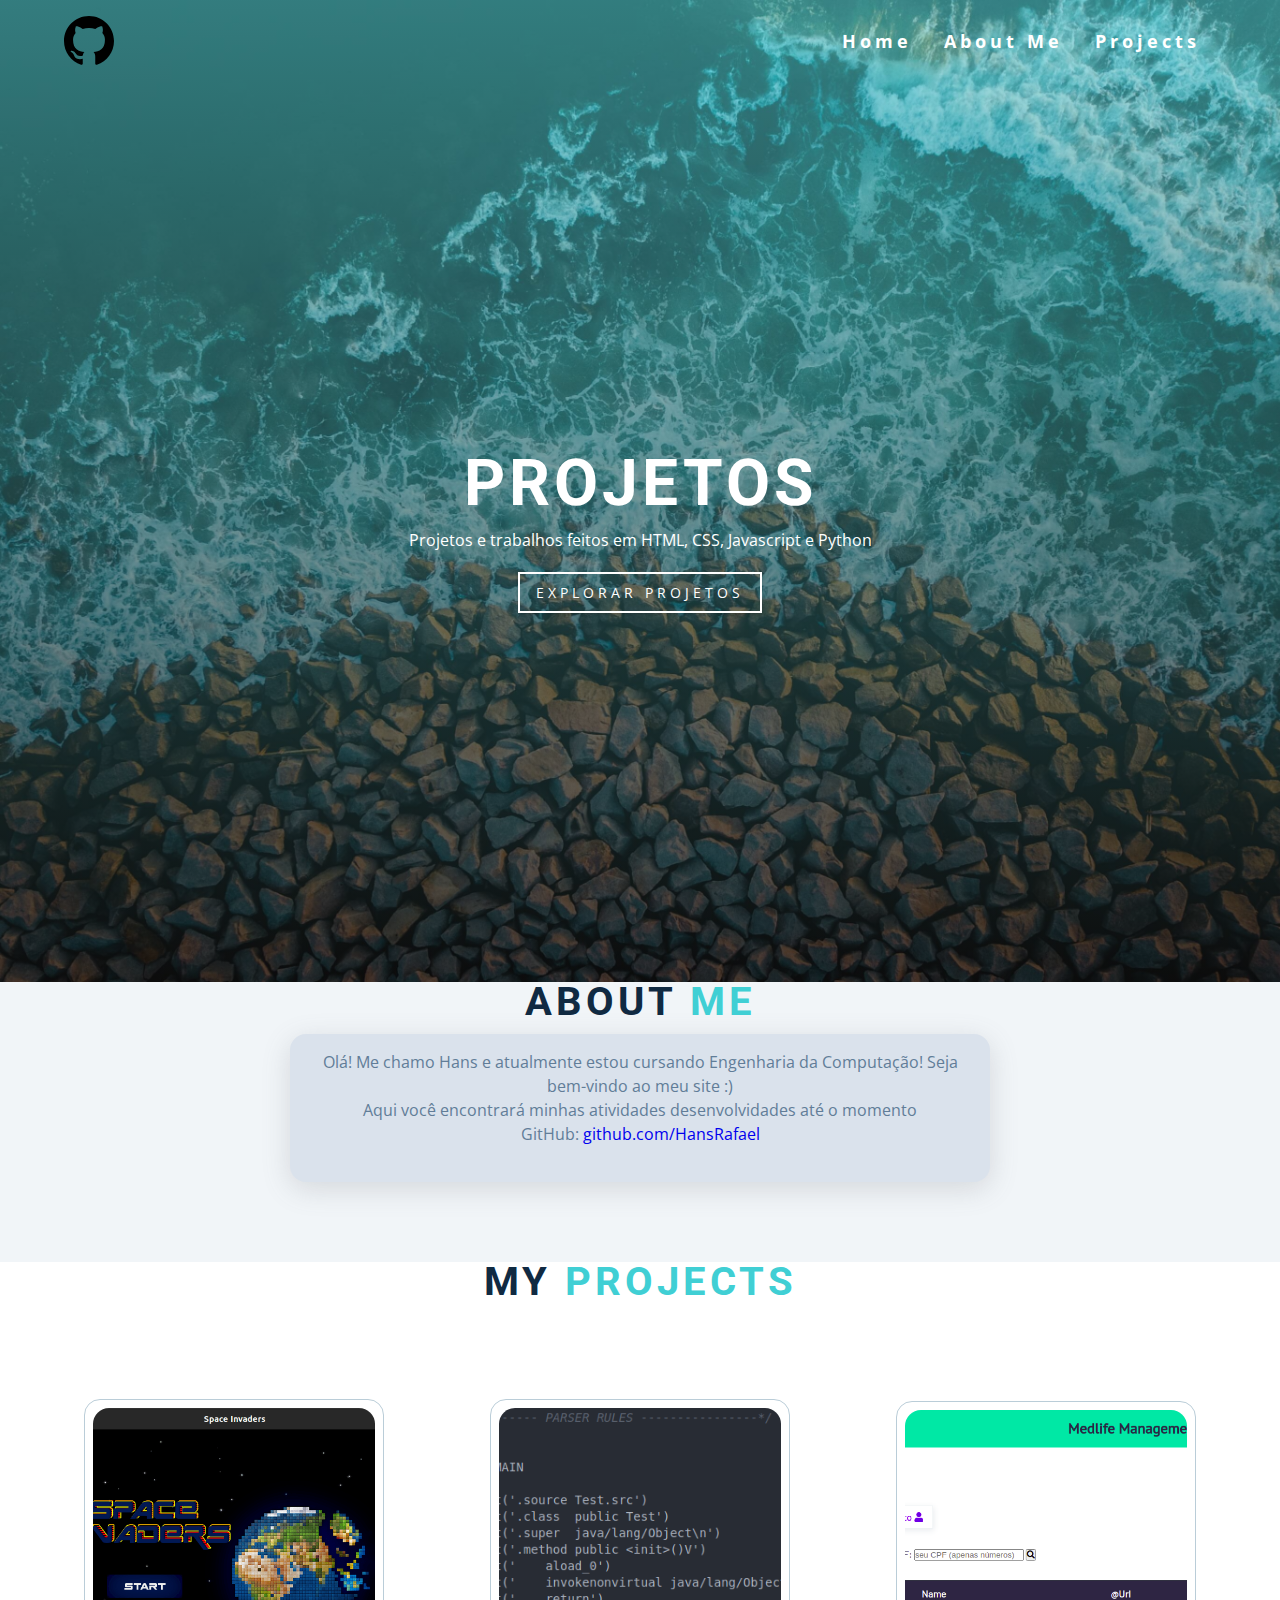
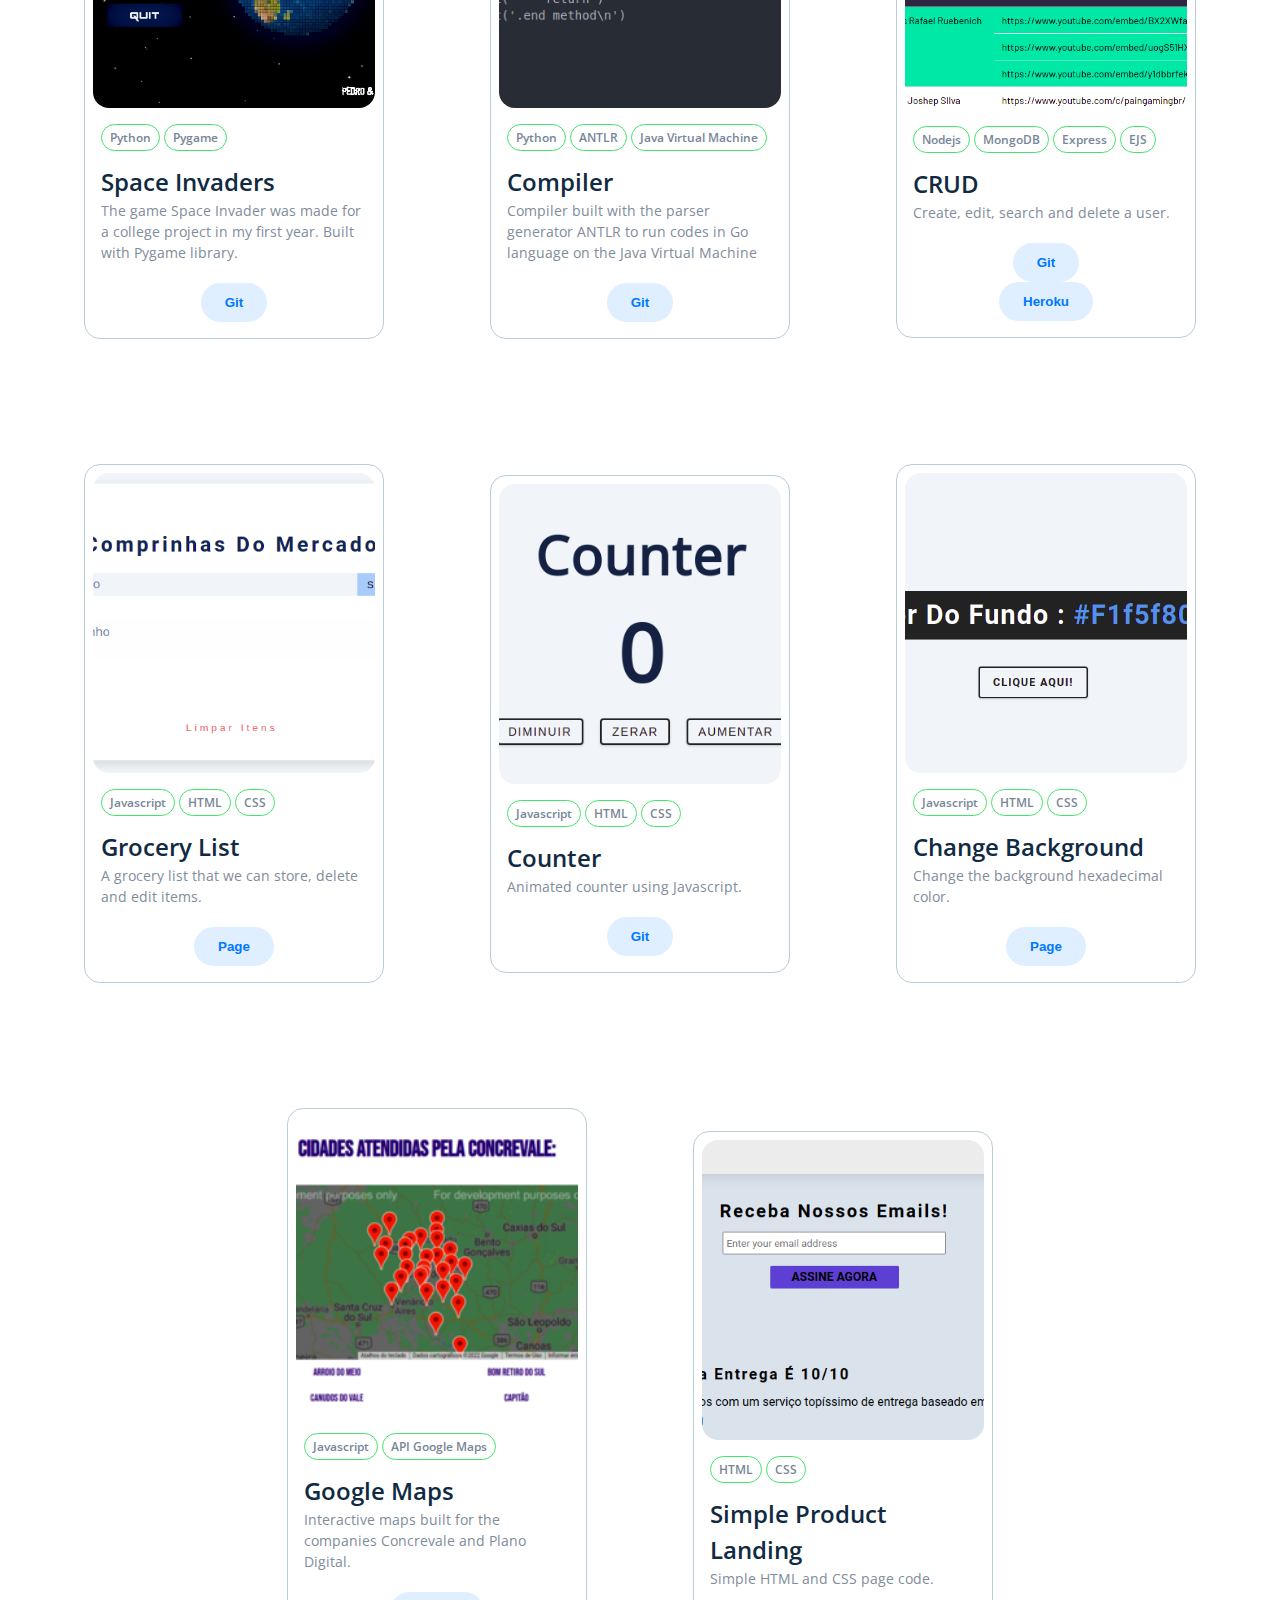
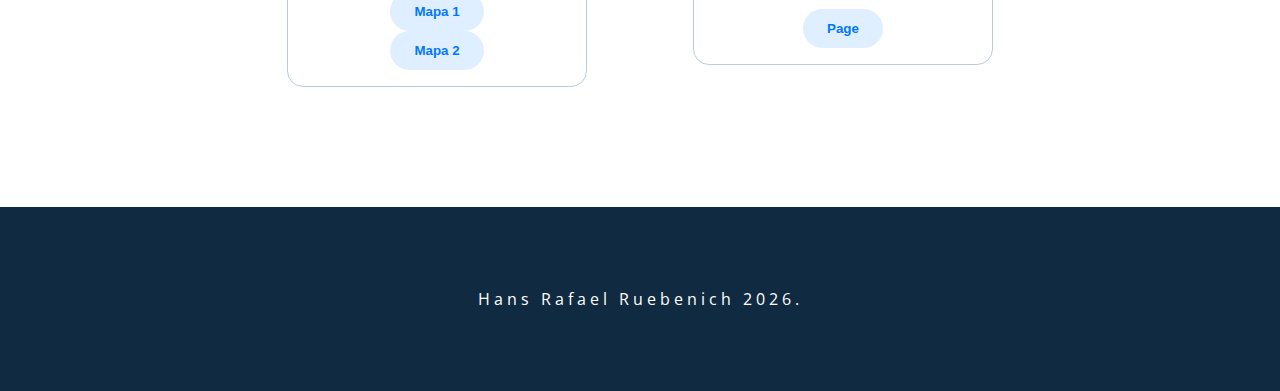
<file: index.html>
<!DOCTYPE html>
<html lang="en">
  <head>
    <meta charset="UTF-8" />
    <meta name="viewport" content="width=device-width, initial-scale=1.0" />
    <title>Projects</title>
    <!-- font-awesome -->
    <link
      rel="stylesheet"
      href="https://cdnjs.cloudflare.com/ajax/libs/font-awesome/5.14.0/css/all.min.css"
    />
    <!-- styles -->
    <link rel="stylesheet" href="setup_index/styles.css" />
  </head>
  <body>
    <header id="home">
      <!-- navbar -->
      <nav id="nav">
        <div class="nav-center">
          <!-- nav header -->
          <div class="nav-header">
            <img src="setup_index/logo.svg" class="logo" alt="logo" />
            <button class="nav-toggle">
              <i class="fas fa-bars"></i>
            </button>
          </div>
          <!-- links -->
          <div class="links-container">
            <ul class="links">
              <li>
                <a href="#home" class="scroll-link">home</a>
              </li>
              <li>
                <a href="#about" class="scroll-link">About me</a>
              </li>
              <li>
                <a href="#projects" class="scroll-link">Projects</a>
              </li>
            </ul>
          </div>
        </div>
      </nav>
      <!-- banner -->
      <div class="banner">
        <div class="container">
          <h1>Projetos</h1>
          <p>
            Projetos e trabalhos feitos em HTML, CSS, Javascript e Python
          </p>
          <a href="#projects" class="scroll-link btn btn-white">Explorar Projetos</a>
        </div>
      </div>
    </header>
    <!-- about -->
    <section id="about" class="section">
      <div class="title">
        <h2>About <span>Me</span></h2>
      </div>
      <div class="section-center">
        <p>Olá! Me chamo Hans e atualmente estou cursando Engenharia da Computação! Seja bem-vindo ao meu site :)<br> Aqui você encontrará minhas atividades desenvolvidades até o momento<br>GitHub: <a href="https://github.com/HansRafael"target="_blank">github.com/HansRafael</a></p>
      </div>
      
    </section>
    <!-- services -->
    <section id="projects" class="section">
      <div class="title">
        <h2>My <span>Projects</span></h2>
      </div>


      <div class="photo-project-container">
        
        <div class="photo-project">

          <div class="photo-project-item">
            <div id="container-card">
              <div class="card">
                <img class="img-card" src="setup_index/images/space_invaders.png" alt="Lago di Braies">
                  <div class="card__details">
                      <span class="tag-card">Python</span>
                      <span class="tag-card">Pygame</span>
          
                      <div class="name-card">Space Invaders</div>
                      <p class="p-card">The game Space Invader was made for a college project in my first year. Built with Pygame library.</p>
          
                      <button class="btn-card" onclick="location.href='https://github.com/HansRafael/MyProjects/tree/main/SpaceInvader_game'">Git</button>
                  </div>
              </div>
            </div>
          </div>

          <div class="photo-project-item">
            <div id="container-card">
              <div class="card">
                <img class="img-card" src="setup_index/images/compiler.png" alt="Lago di Braies">
                  <div class="card__details">
                      <span class="tag-card">Python</span>
                      <span class="tag-card">ANTLR</span>
                      <span class="tag-card">Java Virtual Machine</span>
          
                      <div class="name-card">Compiler</div>
                      <p class="p-card">Compiler built with the parser generator ANTLR to run codes in Go language on the Java Virtual Machine</p>
          
                      <button class="btn-card" onclick="location.href='https://github.com/HansRafael/compilador'">Git</button>
                  </div>
              </div>
            </div>
          </div>

          <div class="photo-project-item">
            <div id="container-card">
              <div class="card">
                <img class="img-card" src="setup_index/images/crud_medlife.png" alt="Lago di Braies">
                  <div class="card__details">
                      <span class="tag-card">Nodejs</span>
                      <span class="tag-card">MongoDB</span>
                      <span class="tag-card">Express</span>
                      <span class="tag-card">EJS</span>
          
                      <div class="name-card">CRUD</div>
                      <p class="p-card">Create, edit, search and delete a user.</p>
                      
                      <button class="btn-card" onclick="location.href='https://github.com/HansRafael/Crud-with-API-jotform'">Git</button>
                      <button class="btn-card" onclick="location.href='https://medlifecrud.herokuapp.com/'">Heroku</button>
                  </div>
              </div>
            </div>
          </div>

          <div class="photo-project-item">
            <div id="container-card">
              <div class="card">
                <img class="img-card" src="setup_index/images/grocery.png">
                  <div class="card__details">
                    <span class="tag-card">Javascript</span>
                    <span class="tag-card">HTML</span>
                    <span class="tag-card">CSS</span>
          
                      <div class="name-card">Grocery List</div>
                      <p class="p-card">A grocery list that we can store, delete and edit items.</p>
          
                      <button class="btn-card" onclick="location.href='compras/index.html'">Page</button>
                  </div>
              </div>
            </div>
          </div>

          <div class="photo-project-item">
            <div id="container-card">
              <div class="card">
                <img class="img-card" src="setup_index/images/counter.png">
                  <div class="card__details">
                      <span class="tag-card">Javascript</span>
                      <span class="tag-card">HTML</span>
                      <span class="tag-card">CSS</span>
          
                      <div class="name-card">Counter</div>
                      <p class="p-card">Animated counter using Javascript.</p>
          
                      <button class="btn-card" onclick="location.href='counter/index.html'">Git</button>
                  </div>
              </div>
            </div>
          </div>

          <div class="photo-project-item">
            <div id="container-card">
              <div class="card">
                <img class="img-card" src="setup_index/images/change_background.png">
                  <div class="card__details">
                    <span class="tag-card">Javascript</span>
                    <span class="tag-card">HTML</span>
                    <span class="tag-card">CSS</span>
          
                      <div class="name-card">Change Background</div>
                      <p class="p-card">Change the background hexadecimal color.</p>
          
                      <button class="btn-card" onclick="location.href='change-background/index.html'">Page</button>
                  </div>
              </div>
            </div>
          </div>
          
          <div class="photo-project-item">
            <div id="container-card">
              <div class="card">
                <img class="img-card" src="setup_index/images/googleMaps.png" >
                  <div class="card__details">
                      <span class="tag-card">Javascript</span>
                      <span class="tag-card">API Google Maps</span>
  
                      <div class="name-card">Google Maps</div>
                      <p class="p-card">Interactive maps built for the companies Concrevale and Plano Digital.</p>
          
                      <button class="btn-card" onclick="location.href='GoogleMaps/index.html'">Mapa 1</button>
                      <button class="btn-card" onclick="location.href='https://www.planodigital.com.br/Pontos-Atendimento/'">Mapa 2</button>
                  </div>
              </div>
            </div>
          </div>

          <div class="photo-project-item">
            <div id="container-card">
              <div class="card">
                <img class="img-card" src="setup_index/images/landingPage.png" >
                  <div class="card__details">
                    <span class="tag-card">HTML</span>
                    <span class="tag-card">CSS</span>
          
                      <div class="name-card">Simple Product Landing</div>
                      <p class="p-card">Simple HTML and CSS page code.</p>
          
                      <button class="btn-card" onclick="location.href='productLandingPage/index.html'">Page</button>
                  </div>
              </div>
            </div>
          </div>

        </div>
      </div>
    



    </section>

    <!-- footer -->
    <footer >
      <p>
        Hans Rafael Ruebenich
        <span id="date"></span>.
      </p>
    </footer>



    <a class="scroll-link top-link" href="#home">
      <i class="fas fa-arrow-up"></i>
    </a>
    <!-- javascript -->
    <script src="setup_index/app.js"></script>
  </body>
</html>
</file>
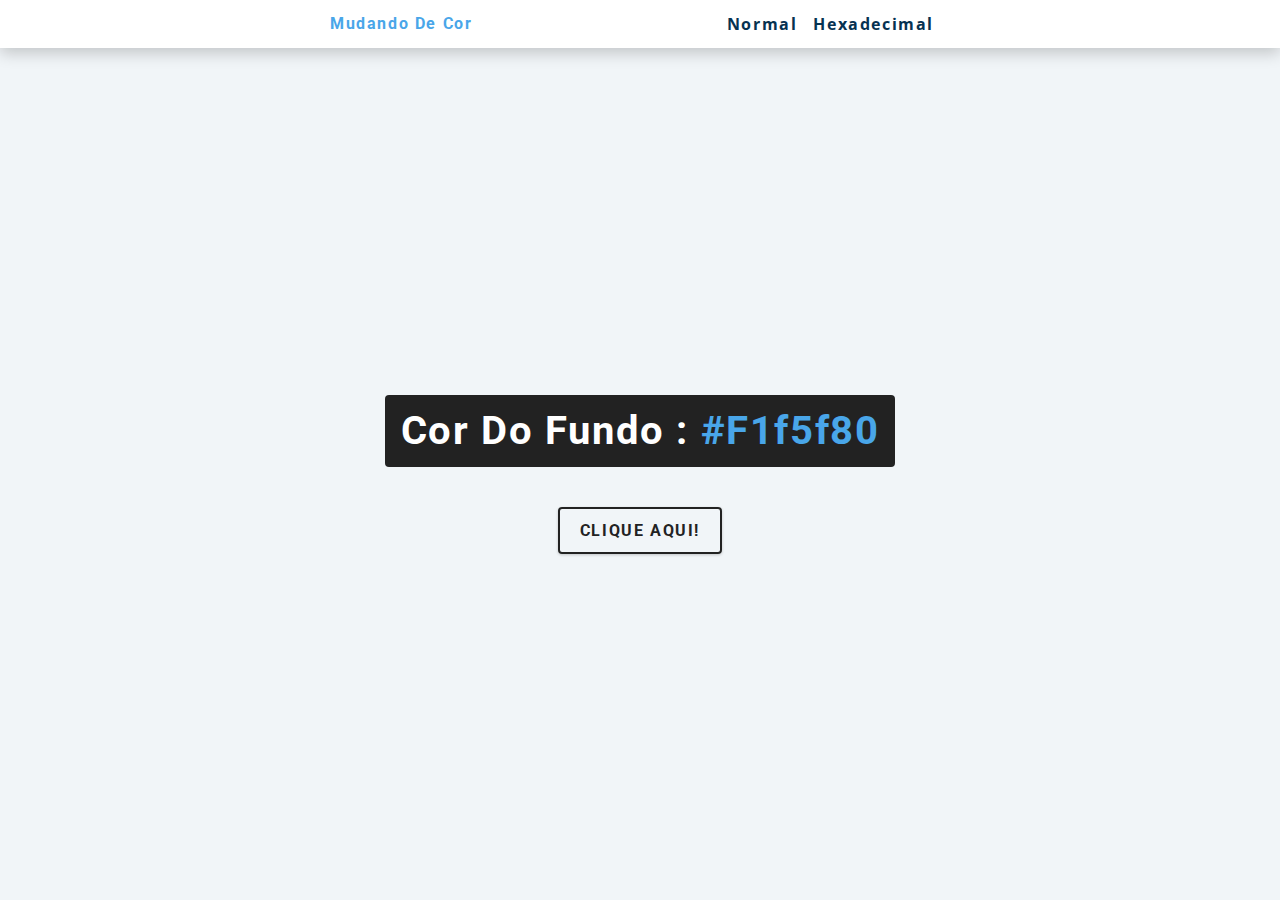
<file: change-background/index.html>
<!DOCTYPE html>
<html lang="en">
  <head>
    <meta charset="UTF-8" />
    <meta name="viewport" content="width=device-width, initial-scale=1.0" />
    <title>Color Flipper || Simple</title>

    <!-- styles -->
    <link rel="stylesheet" href="styles.css" />
  </head>
  <body>
    <nav>
      <div class="nav-center">
        <h4>Mudando de cor</h4>
        <ul class="nav-links">
          <li>
            <a href="index.html">normal</a>
          </li>
          <li>
            <a href="hex.html">Hexadecimal</a>
          </li>
          
        </ul>
      </div>
    </nav>

    <main>
      <div class="container">
        <h2>Cor do fundo : <span class="color">
          #f1f5f80
        </span></h2>
        <button class="btn btn-hero" id="btn">Clique aqui!</button>

      </div>
    </main>
    <!-- javascript -->
    <script src="app.js"></script>
  </body>
</html>
</file>
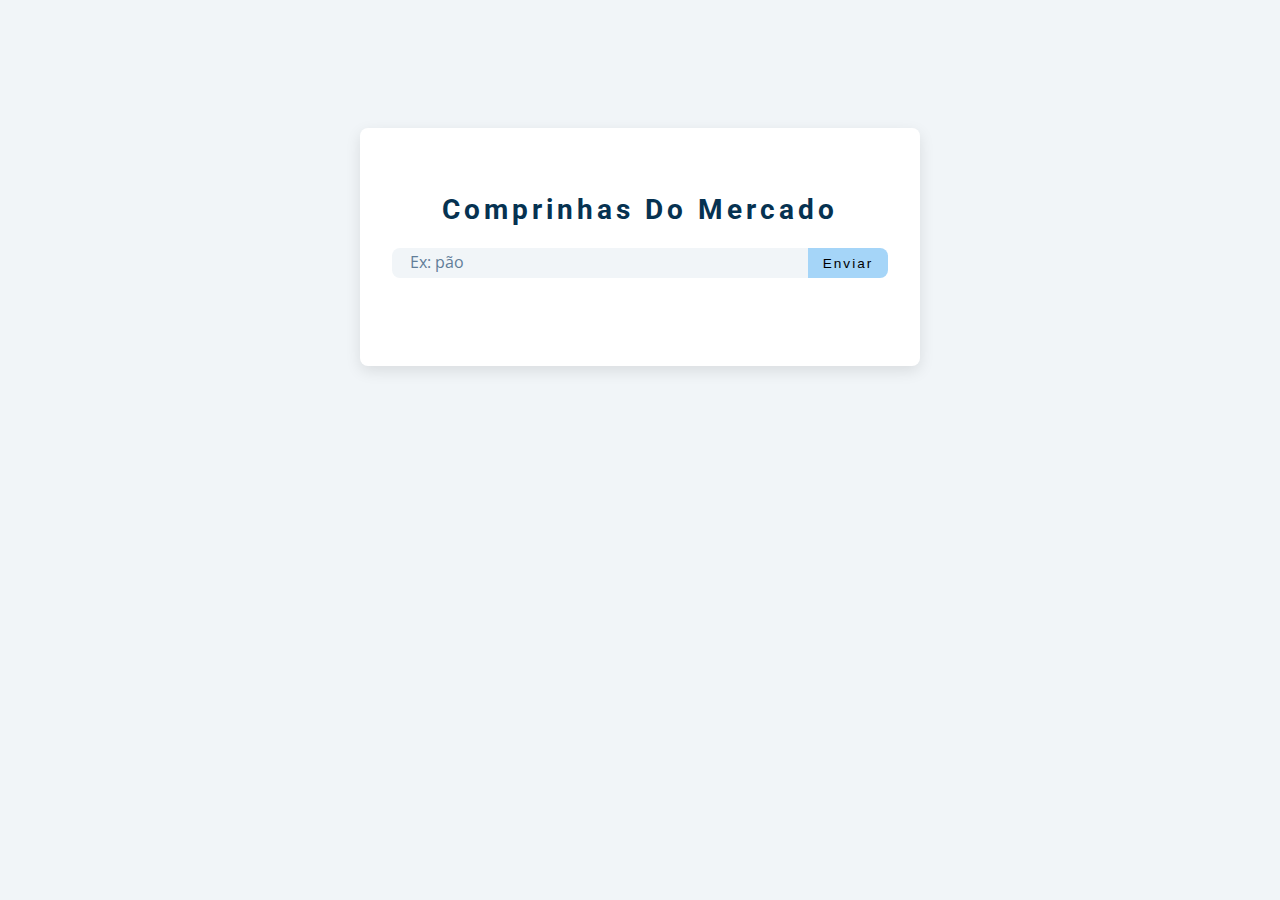
<file: compras/index.html>
<!DOCTYPE html>
<html lang="en">
  <head>
    <meta charset="UTF-8" />
    <meta name="viewport" content="width=device-width, initial-scale=1.0" />
    <title>compras</title>
    <!-- font-awesome -->
    <link
      rel="stylesheet"
      href="https://cdnjs.cloudflare.com/ajax/libs/font-awesome/5.14.0/css/all.min.css"
    />
    <!-- styles -->
    <link rel="stylesheet" href="styles.css" />
  </head>
  <body>
    <section class="section-center">
      <!-- form -->
      <form class="grocery-form">
        <p class="alert"></p>
        <h3>Comprinhas do mercado</h3>
        <div class="form-control">
          <input type="text" id="grocery" placeholder="Ex: pão" />
          <button type="submit" class="submit-btn">Enviar</button>
        </div>
      </form>
      <!-- list -->
      <div class="grocery-container">
        <div class="grocery-list">
        </div>
        <button class="clear-btn">Limpar itens</button>
      </div>
    </section>
    <!-- javascript -->
    <script src="app.js"></script>
  </body>
</html>
</file>
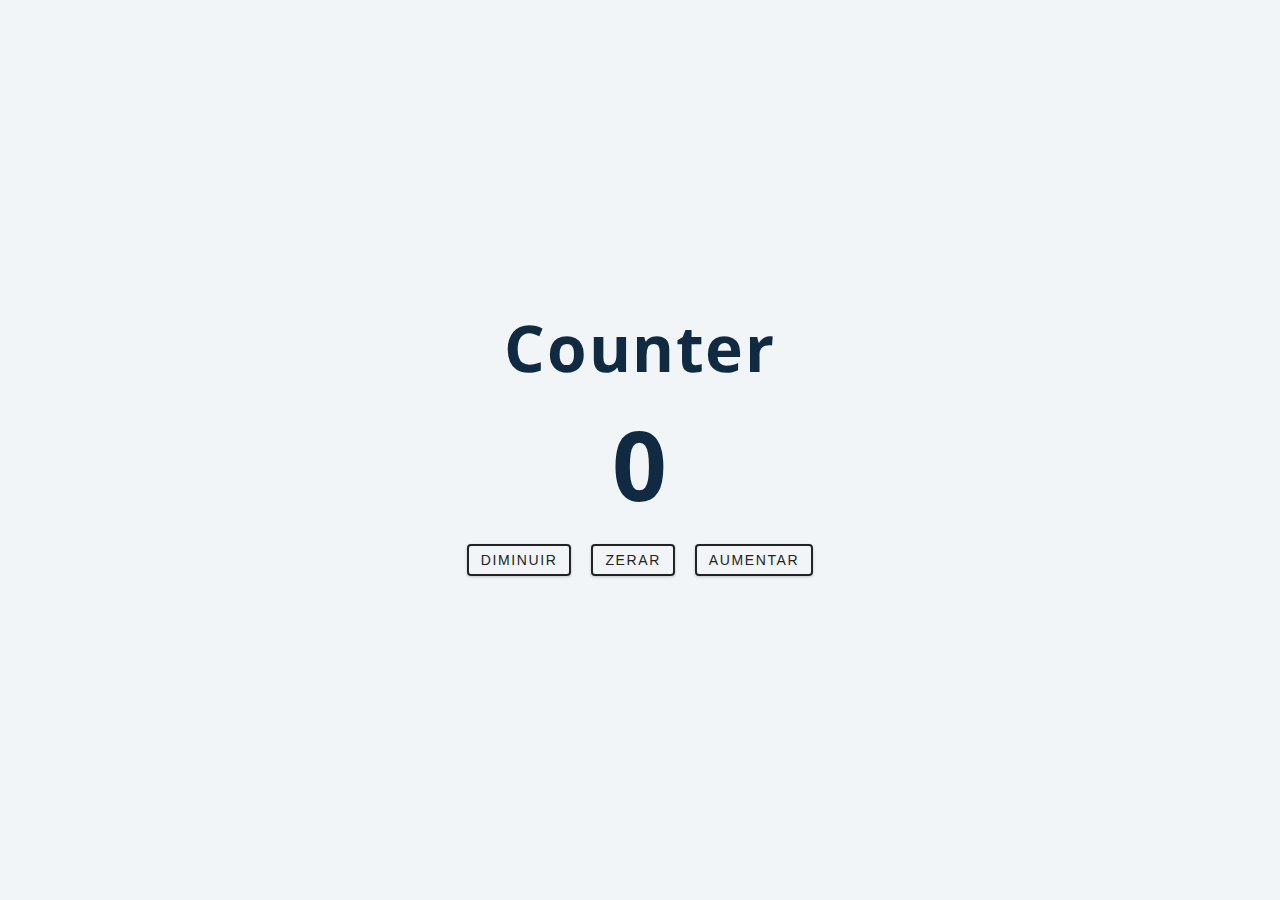
<file: counter/index.html>
<!DOCTYPE html>
<html lang="en">
  <head>
    <meta charset="UTF-8" />
    <meta name="viewport" content="width=device-width, initial-scale=1.0" />
    <title>Counter</title>

    <!-- styles -->
    <link rel="stylesheet" href="styles.css" />
  </head>
  <body>
    <main>
      <div class="container">
        <h1>
          counter
        </h1>
        <span id="value">0</span>
        <div class="button-container">
          <button class="btn decrease">diminuir</button>
          <button class="btn reset">Zerar</button>
          <button class="btn increase">aumentar</button>
        </div>
        
      </div>
    </main>
    <!-- javascript -->
    <script src="app.js"></script>
  </body>
</html>
</file>
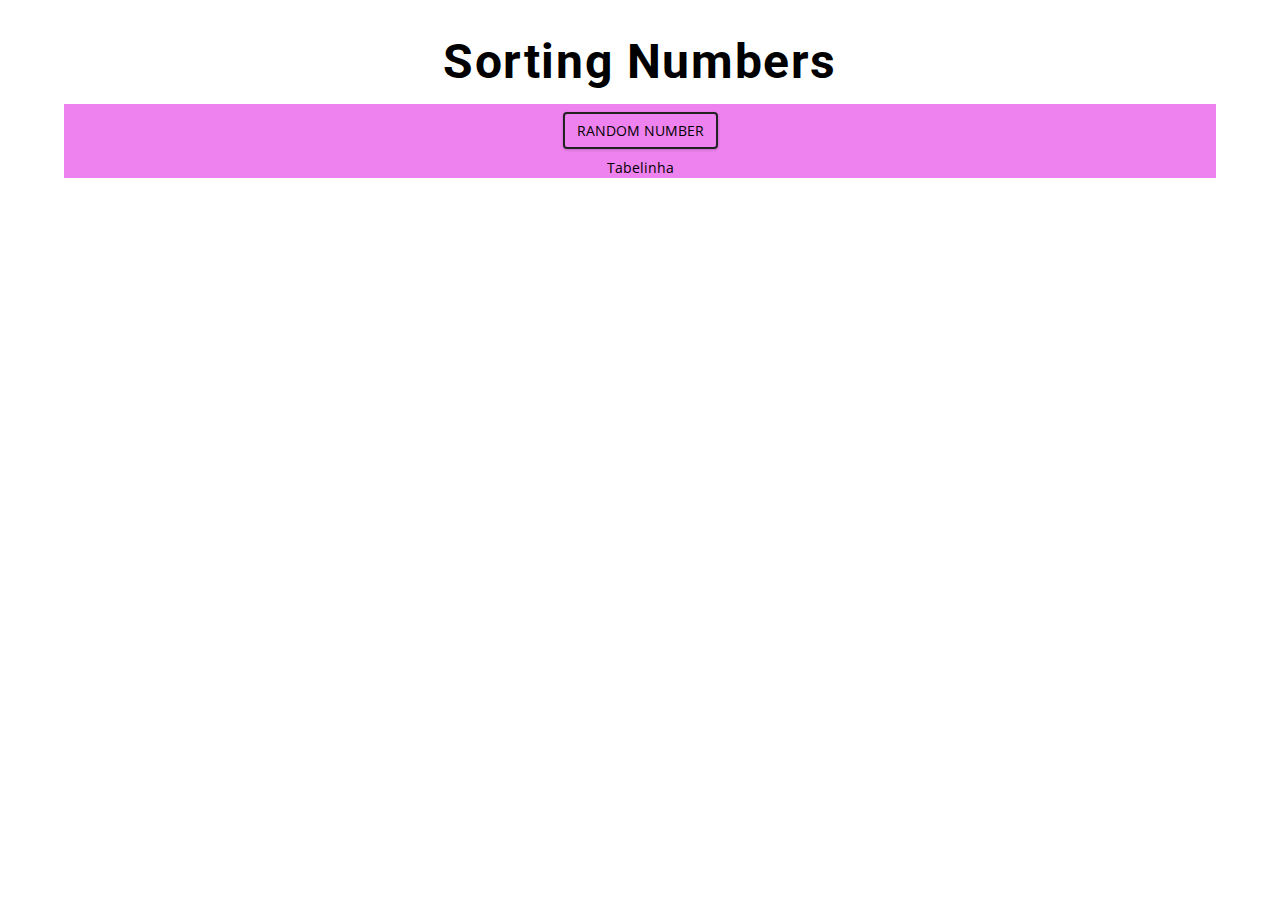
<file: sortingNumbers/index.html>
<!DOCTYPE html>
<html lang="en">
<head>
    <meta charset="UTF-8">
    <meta http-equiv="X-UA-Compatible" content="IE=edge">
    <meta name="viewport" content="width=device-width, initial-scale=1.0">
    <link rel="stylesheet" href="styles.css" />
    <title>Sorting Numbers</title>
</head>
<body>
    
    <div class="container">
        <h1>Sorting Numbers</h1>
        <div class="section-center">
            <div class="btn random">Random Number</div>
            <table class="charts-css bar">
                <caption>Tabelinha</caption>
                


            </table>
        </div>


    </div>

    <script src="app.js"></script>
</body>
</html>
</file>
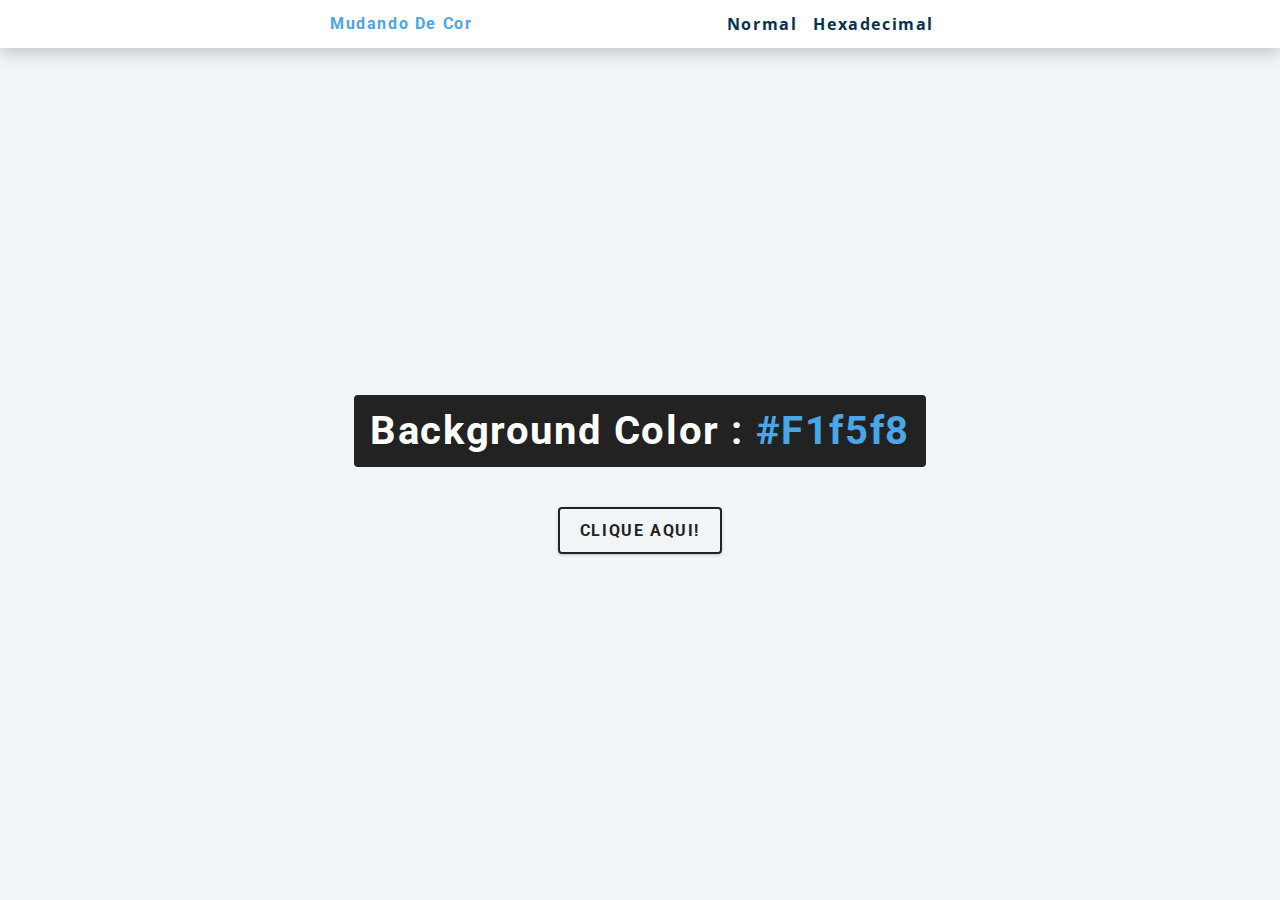
<file: change-background/hex.html>
<!DOCTYPE html>
<html lang="en">
  <head>
    <meta charset="UTF-8" />
    <meta name="viewport" content="width=device-width, initial-scale=1.0" />
    <title>
      Color Flipper || Simple
    </title>

    <!-- styles -->
    <link rel="stylesheet" href="styles.css" />
  </head>

  <body>
    <nav>
      <div class="nav-center">
        <h4>Mudando de cor</h4>
        <ul class="nav-links">
          <li><a href="index.html">Normal</a></li>
          <li><a href="hex.html">Hexadecimal</a></li>
        </ul>
      </div>
    </nav>
    <main>
      <div class="container">
        <h2>background color : <span class="color">#f1f5f8</span></h2>
        <button class="btn btn-hero" id="btn">Clique aqui!</button>
      </div>
    </main>
    <!-- javascript -->
    <script src="hex.js"></script>
  </body>
</html>
</file>
<file: setup_index/styles.css>
/*
=============== 
Fonts
===============
*/
@import url("https://fonts.googleapis.com/css?family=Open+Sans|Roboto:400,700&display=swap");
@import url("https://fonts.googleapis.com/css2?family=Raleway:wght@500;600&display=swap");

/*
=============== 
Variables
===============
*/

:root {
  /* dark shades of primary color*/
  --clr-primary-1: hsl(205, 86%, 17%);
  --clr-primary-2: hsl(205, 77%, 27%);
  --clr-primary-3: hsl(205, 72%, 37%);
  --clr-primary-4: hsl(205, 63%, 48%);
  /* primary/main color */
  --clr-primary-5: #49a6e9;
  /* lighter shades of primary color */
  --clr-primary-6: hsl(205, 89%, 70%);
  --clr-primary-7: hsl(205, 90%, 76%);
  --clr-primary-8: hsl(205, 86%, 81%);
  --clr-primary-9: hsl(205, 90%, 88%);
  --clr-primary-10: hsl(205, 100%, 96%);
  /* darkest grey - used for headings */
  --clr-grey-1: hsl(209, 61%, 16%);
  --clr-grey-2: hsl(211, 39%, 23%);
  --clr-grey-3: hsl(209, 34%, 30%);
  --clr-grey-4: hsl(209, 28%, 39%);
  /* grey used for paragraphs */
  --clr-grey-5: hsl(210, 22%, 49%);
  --clr-grey-6: hsl(209, 23%, 60%);
  --clr-grey-7: hsl(211, 27%, 70%);
  --clr-grey-8: hsl(210, 31%, 80%);
  --clr-grey-9: hsl(212, 33%, 89%);
  --clr-grey-10: hsl(210, 36%, 96%);
  --clr-white: #fff;
  --clr-red-dark: hsl(360, 67%, 44%);
  --clr-red-light: hsl(360, 71%, 66%);
  --clr-green-dark: hsl(125, 67%, 44%);
  --clr-green-light: hsl(125, 71%, 66%);
  --clr-secondary: hsla(182, 63%, 54%);
  --clr-black: #222;
  --ff-primary: "Roboto", sans-serif;
  --ff-secondary: "Open Sans", sans-serif;
  --transition: all 0.3s linear;
  --spacing: 0.25rem;
  --radius: 0.5rem;
  --light-shadow: 0 5px 15px rgba(0, 0, 0, 0.1);
  --dark-shadow: 0 5px 15px rgba(0, 0, 0, 0.2);
  --max-width: 1170px;
  --fixed-width: 620px;
}
/*
=============== 
Global Styles
===============
*/
html {
  scroll-behavior: smooth;
}
*,
::after,
::before {
  margin: 0;
  padding: 0;
  box-sizing: border-box;
}
body {
  font-family: var(--ff-secondary);
  background: var(--clr-grey-10);
  color: var(--clr-grey-1);
  line-height: 1.5;
  font-size: 0.875rem;
}
ul {
  list-style-type: none;
}
a {
  text-decoration: none;
}
img:not(.logo) {
  width: 100%;
}
img {
  display: block;
}



.legend{
  text-align: center;
  text-transform: capitalize;
  line-height: 1.25;
  margin-bottom: 0.75rem;
  font-family: var(--ff-primary);
  letter-spacing: var(--spacing);
  font-size: 0.875rem;
  padding: 0.2rem;
  margin: 0.1rem;

  top: 50%;
  left: 50%;
  
}
h1,
h2,
h3,
h4 {
  letter-spacing: var(--spacing);
  text-transform: capitalize;
  line-height: 1.25;
  margin-bottom: 0.75rem;
  font-family: var(--ff-primary);
}
h1 {
  font-size: 3rem;
}
h2 {
  font-size: 2rem;
}
h3 {
  font-size: 1.25rem;
}
h4 {
  font-size: 0.875rem;
}
p {
  margin-bottom: 1.25rem;
  color: var(--clr-grey-5);
}
@media screen and (min-width: 800px) {
  .photo-project-item {
    width: 350px;
  }
  h1 {
    font-size: 4rem;
  }
  h2 {
    font-size: 2.5rem;
  }
  h3 {
    font-size: 1.75rem;
  }
  h4 {
    font-size: 1rem;
  }
  body {
    font-size: 1rem;
  }
  h1,
  h2,
  h3,
  h4 {
    line-height: 1;
  }
}
/*  global classes */

#page-container {
  position: relative;
  min-height: 100vh;
}

#content-wrap {
  padding-bottom: 2.5rem;    /* Footer height */
}

#footer {
  position: absolute;
  bottom: 0;
  width: 100%;
  height: 2.5rem;            /* Footer height */
}




.btn {
  text-transform: uppercase;
  background: transparent;
  color: var(--clr-black);
  padding: 0.375rem 0.75rem;
  letter-spacing: var(--spacing);
  display: inline-block;
  transition: var(--transition);
  font-size: 0.875rem;
  border: 2px solid var(--clr-black);
  cursor: pointer;
  box-shadow: 0 1px 3px rgba(0, 0, 0, 0.2);
  border-radius: var(--radius);
}
.btn:hover {
  color: var(--clr-white);
  background: var(--clr-black);
}
.btn-white {
  color: var(--clr-white);
  border-color: var(--clr-white);
  border-radius: 0;
  padding: 0.5rem 1rem;
}
.btn:hover {
  background: var(--clr-white);
  color: var(--clr-secondary);
}
/* section */
.section {
  padding-bottom: 5rem;
}

.section-center {
  display: flex;

  text-align: center;
  box-shadow: rgba(100, 100, 111, 0.2) 0px 7px 29px 0px;
  background-color: var(--clr-grey-9);
  width: 50vw;
  margin: 0 auto;
  padding: 1rem;
  max-width: 700px;
  border-radius: 1rem;
}

.photo-project-container {
  display: flex;
  justify-content: center;
}

.photo-project {
  
  width: 1500px;
  display: flex;
  flex-wrap: wrap;
  justify-content: center;
  
  flex-direction: row; /*Add this */
  align-items: center;       

}

.photo-project-item {
  
  width: auto;
  height: auto;
  margin: 2.5rem 1.75rem;
  border-radius: 15px;
  
}

.item-img{
  border-radius: 15px;
}

/* HOVER IMGS */
.overlayy {
  top: 0;
  bottom: 0;
  left: 0;
  right: 0;
  height: 100%;
  width: 100%;
  opacity: 0;
  transition: .5s ease;
  background-color: var(--clr-primary-7);
}
.photo-project-item:hover .overlayy{
  opacity: 0.9;
  border-radius: 15px;
  box-shadow: rgba(0, 0, 0, 0.35) 0px 5px 15px;
}
.text {
  color: white;
  font-size: 20px;
  position: absolute;
  top: 50%;
  left: 50%;
  -webkit-transform: translate(-50%, -50%);
  -ms-transform: translate(-50%, -50%);
  transform: translate(-50%, -50%);
  text-align: center;
}




@media screen and (min-width: 992px) {

  .section-center {
    width: 95vw;
  }
  .photo-project-item {
    width: 350px;
  }
}
main {
  min-height: 100vh;
  display: grid;
  place-items: center;
}
/*
=============== 
Scroll
===============
*/
/* navbar */
nav {
  background: var(--clr-white);
  padding: 1rem 1.5rem;
}
/* fixed nav */
.fixed-nav {
  position: fixed;
  top: 0;
  left: 0;
  width: 100%;
  background: var(--clr-white);
  box-shadow: var(--light-shadow);
}
.fixed-nav .links a {
  color: var(--clr-grey-1);
}
.fixed-nav .links a:hover {
  color: var(--clr-secondary);
}
/* .fixed-nav .links-container {
  height: auto !important;
} */
.nav-header {
  display: flex;
  align-items: center;
  justify-content: space-between;
}
.nav-toggle {
  font-size: 1.5rem;
  color: var(--clr-grey-1);
  background: transparent;
  border-color: transparent;
  transition: var(--transition);
  cursor: pointer;
}
.nav-toggle:hover {
  color: var(--clr-secondary);
}
.logo {
  height: 50px;
}
.links-container {
  height: 0;
  overflow: hidden;
  transition: var(--transition);
}
.show-links {
  height: 200px;
}
.links a {
  background: var(--clr-white);
  color: var(--clr-grey-5);
  font-size: 1.1rem;
  text-transform: capitalize;
  letter-spacing: var(--spacing);
  display: block;
  transition: var(--transition);
  font-weight: bold;
  padding: 0.75rem 0;
}
.links a:hover {
  color: var(--clr-grey-1);
}
@media screen and (min-width: 800px) {
  .photo-project-item {
    width: 350px;
  }
  nav {
    background: transparent;
  }
  .nav-center {
    width: 90vw;
    max-width: 1170px;
    margin: 0 auto;
    display: flex;
    align-items: center;
    justify-content: space-between;
  }
  .nav-header {
    padding: 0;
  }
  .nav-toggle {
    display: none;
  }
  .links-container {
    height: auto !important;
  }
  .links {
    display: flex;
  }
  .links a {
    background: transparent;
    color: var(--clr-white);
    font-size: 1.1rem;
    text-transform: capitalize;
    letter-spacing: var(--spacing);
    display: block;
    transition: var(--transition);
    margin: 0 1rem;
    font-weight: bold;
    padding: 0;
  }
  .links a:hover {
    color: var(--clr-white);
  }
  
}
/* hero */
header {
  min-height: 100vh;
  background: linear-gradient(rgba(63, 208, 212, 0.5), rgba(0, 0, 0, 0.7)),
    url(./background.jpeg) center/cover no-repeat;
}
.banner {
  min-height: 100vh;
  display: grid;
  place-items: center;
  text-align: center;
}
.container h1 {
  color: var(--clr-white);
  text-transform: uppercase;
}
.container p {
  color: var(--clr-white);
  max-width: 25rem;
  margin: 0 auto;
  margin-bottom: 1.25rem;
}
@media screen and (min-width: 768px) {
  .container p {
    max-width: 40rem;
  }
  .photo-project-item {
    width: 350px;
  }

}
/* sections and title */
.title h2 {
  text-align: center;
  text-transform: uppercase;
}
.title span {
  color: var(--clr-secondary);
}
#about,
#projects,
#tours {
  height: auto;
}
#projects {
  background: var(--clr-white);
}
.footer {
  display: flex;
  justify-content: space-between;
}

footer {
  background: var(--clr-grey-1);
  padding: 5rem 1rem;
}
footer p {
  color: var(--clr-white);
  text-align: center;
  text-transform: capitalize;
  letter-spacing: var(--spacing);
  margin-bottom: 0;
}

.top-link {
  font-size: 1.25rem;
  position: fixed;
  bottom: 3rem;
  right: 3rem;
  background: var(--clr-secondary);
  width: 2rem;
  height: 2rem;
  display: grid;
  place-items: center;
  border-radius: var(--radius);
  color: var(--clr-white);
  animation: bounce 2s ease-in-out infinite;
  visibility: hidden;
  z-index: -100;
}
.show-link {
  visibility: visible;
  z-index: 100;
}

@keyframes bounce {
  0% {
    transform: scale(1);
  }
  50% {
    transform: scale(1.5);
  }
  100% {
    transform: scale(1);
  }
}

/* DIVS CARDS*/
.img-card {
  width: 100%;
  border-radius: 1rem;
  height: 300px;
  object-fit: cover;
}

#container-card{
  max-width: 300px;
  margin: 0 auto;
  margin-top: 5vh;
}

.card{
  background-color: white;
  border: 1px solid #bacdd8;
  padding: 8px;
  border-radius: 1rem;
}

.tag-card{
  padding: 4px 8px;
  border: 1px solid #41e46a;
  border-radius: 50px;
  font-size: 12px;
  font-weight: 600;
  color: #788697;
}

.name-card{
  font-size: 24px;
  font-weight: 600;
  margin-top: 16px;
}

.p-card {
font-size: 14px;
color: #7f8c9b;
line-height: 150%;
}

/* Style button element */
.btn-card {
border: none;
padding: 12px 24px;
border-radius: 50px;
font-weight: 600;
color: #0077ff;
background-color: #e0efff;
margin: 0 auto;
display: block;

/* Button is a clickable element, therefore it should have a pointer cursor */
cursor: pointer;
}

.btn-card:focus,
.btn-card:hover {
background-color: #0077ff;
color: #e0efff;
}

.card__details {
  /* Add space around the details */
  padding: 16px 8px 8px 8px;
}
</file>
<file: change-background/styles.css>
/*
=============== 
Fonts
===============
*/
@import url("https://fonts.googleapis.com/css?family=Open+Sans|Roboto:400,700&display=swap");

/*
=============== 
Variables
===============
*/

:root {
  /* dark shades of primary color*/
  --clr-primary-1: hsl(205, 86%, 17%);
  --clr-primary-2: hsl(205, 77%, 27%);
  --clr-primary-3: hsl(205, 72%, 37%);
  --clr-primary-4: hsl(205, 63%, 48%);
  /* primary/main color */
  --clr-primary-5: hsl(205, 78%, 60%);
  /* lighter shades of primary color */
  --clr-primary-6: hsl(205, 89%, 70%);
  --clr-primary-7: hsl(205, 90%, 76%);
  --clr-primary-8: hsl(205, 86%, 81%);
  --clr-primary-9: hsl(205, 90%, 88%);
  --clr-primary-10: hsl(205, 100%, 96%);
  /* darkest grey - used for headings */
  --clr-grey-1: hsl(209, 61%, 16%);
  --clr-grey-2: hsl(211, 39%, 23%);
  --clr-grey-3: hsl(209, 34%, 30%);
  --clr-grey-4: hsl(209, 28%, 39%);
  /* grey used for paragraphs */
  --clr-grey-5: hsl(210, 22%, 49%);
  --clr-grey-6: hsl(209, 23%, 60%);
  --clr-grey-7: hsl(211, 27%, 70%);
  --clr-grey-8: hsl(210, 31%, 80%);
  --clr-grey-9: hsl(212, 33%, 89%);
  --clr-grey-10: hsl(210, 36%, 96%);
  --clr-white: #fff;
  --clr-red-dark: hsl(360, 67%, 44%);
  --clr-red-light: hsl(360, 71%, 66%);
  --clr-green-dark: hsl(125, 67%, 44%);
  --clr-green-light: hsl(125, 71%, 66%);
  --clr-black: #222;
  --ff-primary: "Roboto", sans-serif;
  --ff-secondary: "Open Sans", sans-serif;
  --transition: all 0.3s linear;
  --spacing: 0.1rem;
  --radius: 0.25rem;
  --light-shadow: 0 5px 15px rgba(0, 0, 0, 0.1);
  --dark-shadow: 0 5px 15px rgba(0, 0, 0, 0.2);
  --max-width: 1170px;
  --fixed-width: 620px;
}
/*
=============== 
Global Styles
===============
*/

*,
::after,
::before {
  margin: 0;
  padding: 0;
  box-sizing: border-box;
}
body {
  font-family: var(--ff-secondary);
  background: var(--clr-grey-10);
  color: var(--clr-grey-1);
  line-height: 1.5;
  font-size: 0.875rem;
}
ul {
  list-style-type: none;
}
a {
  text-decoration: none;
}
h1,
h2,
h3,
h4 {
  letter-spacing: var(--spacing);
  text-transform: capitalize;
  line-height: 1.25;
  margin-bottom: 0.75rem;
  font-family: var(--ff-primary);
}
h1 {
  font-size: 3rem;
}
h2 {
  font-size: 2rem;
}
h3 {
  font-size: 1.25rem;
}
h4 {
  font-size: 0.875rem;
}
p {
  margin-bottom: 1.25rem;
  color: var(--clr-grey-5);
}
@media screen and (min-width: 800px) {
  h1 {
    font-size: 4rem;
  }
  h2 {
    font-size: 2.5rem;
  }
  h3 {
    font-size: 1.75rem;
  }
  h4 {
    font-size: 1rem;
  }
  body {
    font-size: 1rem;
  }
  h1,
  h2,
  h3,
  h4 {
    line-height: 1;
  }
}
/*  global classes */

/* section */
.section {
  padding: 5rem 0;
}

.section-center {
  width: 90vw;
  margin: 0 auto;
  max-width: 1170px;
}
@media screen and (min-width: 992px) {
  .section-center {
    width: 95vw;
  }
}
main {
  min-height: 100vh;
  display: flex;
  place-items: center;
}

/*
=============== 
Nav
===============
*/
nav {
  background: var(--clr-white);
  height: 3rem;
  display: grid;
  align-items: center;
  box-shadow: var(--dark-shadow);
}
.nav-center {
  width: 90vw;
  max-width: var(--fixed-width);
  margin: 0 auto;
  display: flex;
  align-items: center;
  justify-content: space-between;
}
.nav-center h4 {
  margin-bottom: 0;
  color: var(--clr-primary-5);
}
.nav-links {
  display: flex;
}
nav a {
  text-transform: capitalize;
  font-weight: 700;
  font-size: 1rem;
  color: var(--clr-primary-1);
  letter-spacing: var(--spacing);
  margin-right: 1rem;
}
nav a:hover {
  color: var(--clr-primary-5);
}
/*
=============== 
Container
===============
*/
main {
  min-height: calc(100vh - 3rem);
  display: grid;
  place-items: center;
}
.container {
  
  text-align: center;
}
.container h2 {
  background: var(--clr-black);
  color: var(--clr-white);
  padding: 1rem;
  border-radius: var(--radius);
  margin-bottom: 2.5rem;
}
.color {
  color: var(--clr-primary-5);
}

.btn{
  position: relative;
}

.btn-hero {
  font-family: var(--ff-primary);
  text-transform: uppercase;
  background: transparent;
  color: var(--clr-black);
  letter-spacing: var(--spacing);
  display: inline-block;
  font-weight: 700;
  transition: var(--transition);
  border: 2px solid var(--clr-black);
  cursor: pointer;
  box-shadow: 0 1px 3px rgba(0, 0, 0, 0.2);
  border-radius: var(--radius);
  font-size: 1rem;
  padding: 0.75rem 1.25rem;
}
.btn-hero:hover {
  color: var(--clr-white);
  background: var(--clr-black);
}
</file>
<file: compras/styles.css>
/*
=============== 
Fonts
===============
*/
@import url("https://fonts.googleapis.com/css?family=Open+Sans|Roboto:400,700&display=swap");

/*
=============== 
Variables
===============
*/

:root {
  /* dark shades of primary color*/
  --clr-primary-1: hsl(205, 86%, 17%);
  --clr-primary-2: hsl(205, 77%, 27%);
  --clr-primary-3: hsl(205, 72%, 37%);
  --clr-primary-4: hsl(205, 63%, 48%);
  /* primary/main color */
  --clr-primary-5: #49a6e9;
  /* lighter shades of primary color */
  --clr-primary-6: hsl(205, 89%, 70%);
  --clr-primary-7: hsl(205, 90%, 76%);
  --clr-primary-8: hsl(205, 86%, 81%);
  --clr-primary-9: hsl(205, 90%, 88%);
  --clr-primary-10: hsl(205, 100%, 96%);
  /* darkest grey - used for headings */
  --clr-grey-1: hsl(209, 61%, 16%);
  --clr-grey-2: hsl(211, 39%, 23%);
  --clr-grey-3: hsl(209, 34%, 30%);
  --clr-grey-4: hsl(209, 28%, 39%);
  /* grey used for paragraphs */
  --clr-grey-5: hsl(210, 22%, 49%);
  --clr-grey-6: hsl(209, 23%, 60%);
  --clr-grey-7: hsl(211, 27%, 70%);
  --clr-grey-8: hsl(210, 31%, 80%);
  --clr-grey-9: hsl(212, 33%, 89%);
  --clr-grey-10: hsl(210, 36%, 96%);
  --clr-white: #fff;
  --clr-red-dark: hsl(360, 67%, 44%);
  --clr-red-light: hsl(360, 71%, 66%);
  --clr-green-dark: hsl(125, 67%, 44%);
  --clr-green-light: hsl(125, 71%, 66%);
  --clr-black: #222;
  --ff-primary: "Roboto", sans-serif;
  --ff-secondary: "Open Sans", sans-serif;
  --transition: all 0.3s linear;
  --spacing: 0.25rem;
  --radius: 0.5rem;
  --light-shadow: 0 5px 15px rgba(0, 0, 0, 0.1);
  --dark-shadow: 0 5px 15px rgba(0, 0, 0, 0.2);
  --max-width: 1170px;
  --fixed-width: 620px;
}
/*
=============== 
Global Styles
===============
*/

*,
::after,
::before {
  margin: 0;
  padding: 0;
  box-sizing: border-box;
}
body {
  font-family: var(--ff-secondary);
  background: var(--clr-grey-10);
  color: var(--clr-grey-1);
  line-height: 1.5;
  font-size: 0.875rem;
}
ul {
  list-style-type: none;
}
a {
  text-decoration: none;
}
img:not(.logo) {
  width: 100%;
}
img {
  display: block;
}

h1,
h2,
h3,
h4 {
  letter-spacing: var(--spacing);
  text-transform: capitalize;
  line-height: 1.25;
  margin-bottom: 0.75rem;
  font-family: var(--ff-primary);
}
h1 {
  font-size: 3rem;
}
h2 {
  font-size: 2rem;
}
h3 {
  font-size: 1.25rem;
}
h4 {
  font-size: 0.875rem;
}
p {
  margin-bottom: 1.25rem;
  color: var(--clr-grey-5);
}
@media screen and (min-width: 800px) {
  h1 {
    font-size: 4rem;
  }
  h2 {
    font-size: 2.5rem;
  }
  h3 {
    font-size: 1.75rem;
  }
  h4 {
    font-size: 1rem;
  }
  body {
    font-size: 1rem;
  }
  h1,
  h2,
  h3,
  h4 {
    line-height: 1;
  }
}
/*  global classes */

.btn {
  text-transform: uppercase;
  background: transparent;
  color: var(--clr-black);
  padding: 0.375rem 0.75rem;
  letter-spacing: var(--spacing);
  display: inline-block;
  transition: var(--transition);
  font-size: 0.875rem;
  border: 2px solid var(--clr-black);
  cursor: pointer;
  box-shadow: 0 1px 3px rgba(0, 0, 0, 0.2);
  border-radius: var(--radius);
}
.btn:hover {
  color: var(--clr-white);
  background: var(--clr-black);
}
/* section */
.section {
  padding: 5rem 0;
}

.section-center {
  width: 90vw;
  margin: 0 auto;
  max-width: 35rem;
  margin-top: 8rem;
}
@media screen and (min-width: 992px) {
  .section-center {
    width: 95vw;
  }
}
main {
  min-height: 100vh;
  display: grid;
  place-items: center;
}
/*
=============== 
Grocery List
===============
*/
.section-center {
  background: var(--clr-white);
  border-radius: var(--radius);
  box-shadow: var(--light-shadow);
  transition: var(--transition);
  padding: 2rem;
}
.section-center:hover {
  box-shadow: var(--dark-shadow);
}
.alert {
  margin-bottom: 1rem;
  height: 1.25rem;
  display: grid;
  align-items: center;
  text-align: center;
  font-size: 0.7rem;
  border-radius: 0.25rem;
  letter-spacing: var(--spacing);
  text-transform: capitalize;
}
.alert-danger {
  color: #721c24;
  background: #f8d7da;
}
.alert-success {
  color: #155724;
  background: #d4edda;
}
.grocery-form h3 {
  color: var(--clr-primary-1);
  margin-bottom: 1.5rem;
  text-align: center;
}
.form-control {
  display: flex;
  justify-content: center;
}
#grocery {
  padding: 0.25rem;
  padding-left: 1rem;
  background: var(--clr-grey-10);
  border-top-left-radius: var(--radius);
  border-bottom-left-radius: var(--radius);
  border-color: transparent;
  font-size: 1rem;
  flex: 1 0 auto;
  color: var(--clr-grey-5);
}
#grocery::placeholder {
  font-family: var(--ff-secondary);
  color: var(--clr-grey-5);
}
.submit-btn {
  background: var(--clr-primary-8);
  border-color: transparent;
  flex: 0 0 5rem;
  display: grid;
  align-items: center;
  padding: 0.25rem;
  text-transform: capitalize;
  letter-spacing: 2px;
  border-top-right-radius: var(--radius);
  border-bottom-right-radius: var(--radius);
  cursor: pointer;
  content: var(--clr-primary-5);
  transition: var(--transition);
  font-size: 0.85rem;
}
.submit-btn:hover {
  background: var(--clr-primary-5);
  color: var(--clr-white);
}

.grocery-container {
  margin-top: 2rem;
  transition: var(--transition);
  visibility: hidden;
}
.show-container {
  visibility: visible;
}
.grocery-item {
  display: flex;
  align-items: center;
  justify-content: space-between;
  margin-bottom: 0.5rem;
  transition: var(--transition);
  padding: 0.25rem 1rem;
  border-radius: var(--radius);
  text-transform: capitalize;
}
.grocery-item:hover {
  color: var(--clr-grey-5);
  background: var(--clr-grey-10);
}
.grocery-item:hover .title {
  color: var(--clr-grey-5);
}
.title {
  margin-bottom: 0;
  color: var(--clr-grey-1);
  letter-spacing: 2px;
  transition: var(--transition);
}
.edit-btn,
.delete-btn {
  background: transparent;
  border-color: transparent;
  cursor: pointer;
  font-size: 0.7rem;
  margin: 0 0.15rem;
  transition: var(--transition);
}
.edit-btn {
  color: var(--clr-green-light);
}
.edit-btn:hover {
  color: var(--clr-green-dark);
}
.delete-btn {
  color: var(--clr-red-light);
}
.delete-btn:hover {
  color: var(--clr-red-dark);
}
.clear-btn {
  text-transform: capitalize;
  width: 10rem;
  height: 1.5rem;
  display: grid;
  align-items: center;
  background: transparent;
  border-color: transparent;
  color: var(--clr-red-light);
  margin: 0 auto;
  font-size: 0.85rem;
  letter-spacing: var(--spacing);
  cursor: pointer;
  transition: var(--transition);
  margin-top: 1.25rem;
}
.clear-btn:hover {
  color: var(--clr-red-dark);
}
</file>
<file: counter/styles.css>
/*
=============== 
Fonts
===============
*/
@import url("https://fonts.googleapis.com/css?family=Open+Sans|Roboto:400,700&display=swap");

/*
=============== 
Variables
===============
*/

:root {
  /* dark shades of primary color*/
  --clr-primary-1: hsl(205, 86%, 17%);
  --clr-primary-2: hsl(205, 77%, 27%);
  --clr-primary-3: hsl(205, 72%, 37%);
  --clr-primary-4: hsl(205, 63%, 48%);
  /* primary/main color */
  --clr-primary-5: hsl(205, 78%, 60%);
  /* lighter shades of primary color */
  --clr-primary-6: hsl(205, 89%, 70%);
  --clr-primary-7: hsl(205, 90%, 76%);
  --clr-primary-8: hsl(205, 86%, 81%);
  --clr-primary-9: hsl(205, 90%, 88%);
  --clr-primary-10: hsl(205, 100%, 96%);
  /* darkest grey - used for headings */
  --clr-grey-1: hsl(209, 61%, 16%);
  --clr-grey-2: hsl(211, 39%, 23%);
  --clr-grey-3: hsl(209, 34%, 30%);
  --clr-grey-4: hsl(209, 28%, 39%);
  /* grey used for paragraphs */
  --clr-grey-5: hsl(210, 22%, 49%);
  --clr-grey-6: hsl(209, 23%, 60%);
  --clr-grey-7: hsl(211, 27%, 70%);
  --clr-grey-8: hsl(210, 31%, 80%);
  --clr-grey-9: hsl(212, 33%, 89%);
  --clr-grey-10: hsl(210, 36%, 96%);
  --clr-white: #fff;
  --clr-red-dark: hsl(360, 67%, 44%);
  --clr-red-light: hsl(360, 71%, 66%);
  --clr-green-dark: hsl(125, 67%, 44%);
  --clr-green-light: hsl(125, 71%, 66%);
  --clr-black: #222;
  --ff-primary: "Roboto", sans-serif;
  --ff-secondary: "Open Sans", sans-serif;
  --transition: all 0.3s linear;
  --spacing: 0.1rem;
  --radius: 0.25rem;
  --light-shadow: 0 5px 15px rgba(0, 0, 0, 0.1);
  --dark-shadow: 0 5px 15px rgba(0, 0, 0, 0.2);
  --max-width: 1170px;
  --fixed-width: 620px;
}
/*
=============== 
Global Styles
===============
*/

*,
::after,
::before {
  margin: 0;
  padding: 0;
  box-sizing: border-box;
}
body {
  font-family: var(--ff-secondary);
  background: var(--clr-grey-10);
  color: var(--clr-grey-1);
  line-height: 1.5;
  font-size: 0.875rem;
}
ul {
  list-style-type: none;
}
a {
  text-decoration: none;
}
h1,
h2,
h3,
h4 {
  letter-spacing: var(--spacing);
  text-transform: capitalize;
  line-height: 1.25;
  margin-bottom: 0.75rem;
  font-family: var(--ff-primaryf);
}
h1 {
  font-size: 3rem;
}
h2 {
  font-size: 2rem;
}
h3 {
  font-size: 1.25rem;
}
h4 {
  font-size: 0.875rem;
}
p {
  margin-bottom: 1.25rem;
  color: var(--clr-grey-5);
}
@media screen and (min-width: 800px) {
  h1 {
    font-size: 4rem;
  }
  h2 {
    font-size: 2.5rem;
  }
  h3 {
    font-size: 1.75rem;
  }
  h4 {
    font-size: 1rem;
  }
  body {
    font-size: 1rem;
  }
  h1,
  h2,
  h3,
  h4 {
    line-height: 1;
  }
}
/*  global classes */

/* section */
.section {
  padding: 5rem 0;
}

.section-center {
  width: 90vw;
  margin: 0 auto;
  max-width: 1170px;
}
@media screen and (min-width: 992px) {
  .section-center {
    width: 95vw;
  }
}
main {
  min-height: 100vh;
  display: grid;
  place-items: center;
}

/*
=============== 
Counter
===============
*/

main {
  min-height: 100vh;
  display: grid;
  place-items: center;
}
.container {
  text-align: center;
}
#value {
  font-size: 6rem;
  font-weight: bold;
}
.btn {
  text-transform: uppercase;
  background: transparent;
  color: var(--clr-black);
  padding: 0.375rem 0.75rem;
  letter-spacing: var(--spacing);
  display: inline-block;
  transition: var(--transition);
  font-size: 0.875rem;
  border: 2px solid var(--clr-black);
  cursor: pointer;
  box-shadow: 0 1px 3px rgba(0, 0, 0, 0.2);
  border-radius: var(--radius);
  margin: 0.5rem;
}
.btn:hover {
  color: var(--clr-white);
  background: var(--clr-black);
}
</file>
<file: sortingNumbers/styles.css>
@import url("https://fonts.googleapis.com/css?family=Open+Sans|Roboto:400,700&display=swap");

:root {
    --ff-primary: "Roboto", sans-serif;
    --ff-secondary: "Open Sans", sans-serif;
    --transition: all 0.3s linear;
    --spacing: 0.1rem;
    --radius: 0.25rem;
    --light-shadow: 0 5px 15px rgba(0, 0, 0, 0.1);
    --dark-shadow: 0 5px 15px rgba(0, 0, 0, 0.2);
    --max-width: 1170px;
    --fixed-width: 620px;
    --clr-black: #222;
}
body {
    font-family: var(--ff-secondary);
    background: var(--clr-grey-10);
    color: var(--clr-grey-1);
    line-height: 1.5;
    font-size: 0.875rem;
}

h1,
h2,
h3,
h4 {
    letter-spacing: var(--spacing);
    text-transform: capitalize;
    line-height: 1.25;
    margin-bottom: 0.75rem;
    font-family: var(--ff-primary);
}
h1 {
  font-size: 3rem;
}
h2 {
  font-size: 2rem;
}
h3 {
  font-size: 1.25rem;
}
h4 {
  font-size: 0.875rem;
}
p {
  margin-bottom: 1.25rem;
  color: var(--clr-grey-5);
}

.container{
    text-align: center;
}

.section-center{
    width: 90vw;
    margin: 0 auto;
    max-width: 1170px;
    background-color: violet;
}

.btn{
    text-transform: uppercase;
    background: transparent;
    color: black;
    display: inline-block;
    font-size: 0.875rem;
    padding: 0.375rem 0.75rem;
    border: 2px solid var(--clr-black);
    cursor: pointer;
    box-shadow: 0 1px 3px rgba(0, 0, 0, 0.2);
    border-radius: var(--radius);
    margin: 0.5rem;
}

.percentage:after {
    content: "";
    display: block;
    background-color: #3d9970;
  }
  .percentage-20:after {
    width: 20%;
  }
  .percentage-30:after {
    width: 30%;
  }

.charts-css{
    height: auto;
    max-width: 900px;
    margin: 0 auto;
}
</file>
